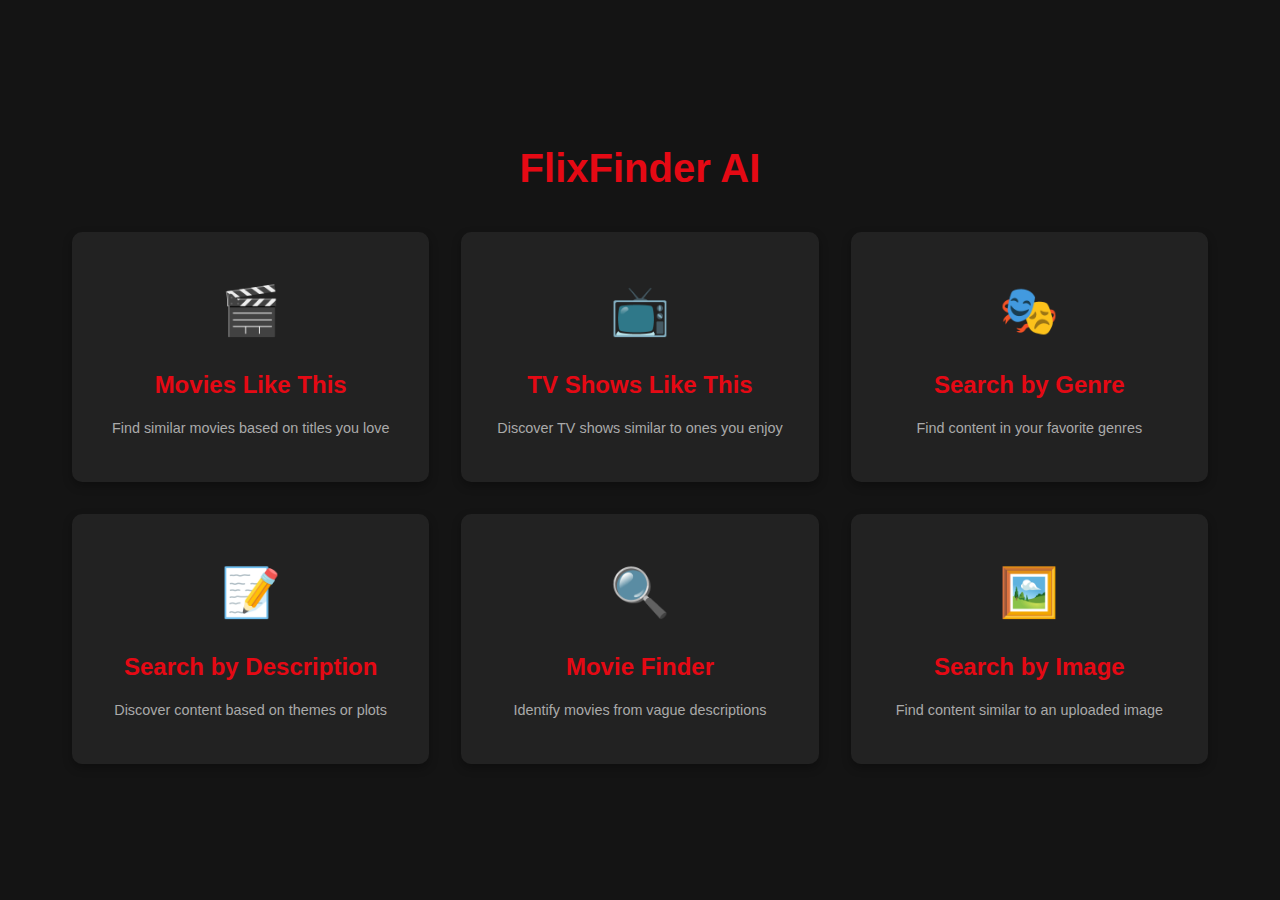
<file: frontend/index.html>
<!DOCTYPE html>
<html lang="en">
<head>
    <meta charset="UTF-8">
    <meta name="viewport" content="width=device-width, initial-scale=1.0">
    <title>FlixFinder AI</title>
    <link rel="stylesheet" href="styles.css">
</head>
<body>
    <div class="container home-container">
        <h1>FlixFinder AI</h1>
        <div class="feature-grid">
            <a href="movie-recommendations.html" class="feature-box">
                <div class="feature-icon">🎬</div>
                <h2>Movies Like This</h2>
                <p>Find similar movies based on titles you love</p>
            </a>
            
            <a href="tvshow-recommendations.html" class="feature-box">
                <div class="feature-icon">📺</div>
                <h2>TV Shows Like This</h2>
                <p>Discover TV shows similar to ones you enjoy</p>
            </a>
            
            <a href="genre-search.html" class="feature-box">
                <div class="feature-icon">🎭</div>
                <h2>Search by Genre</h2>
                <p>Find content in your favorite genres</p>
            </a>
            
            <a href="description-search.html" class="feature-box">
                <div class="feature-icon">📝</div>
                <h2>Search by Description</h2>
                <p>Discover content based on themes or plots</p>
            </a>
            
            <a href="movie-finder.html" class="feature-box">
                <div class="feature-icon">🔍</div>
                <h2>Movie Finder</h2>
                <p>Identify movies from vague descriptions</p>
            </a>
            
            <a href="image-search.html" class="feature-box">
                <div class="feature-icon">🖼️</div>
                <h2>Search by Image</h2>
                <p>Find content similar to an uploaded image</p>
            </a>
        </div>
    </div>
</body>
</html>
</file>
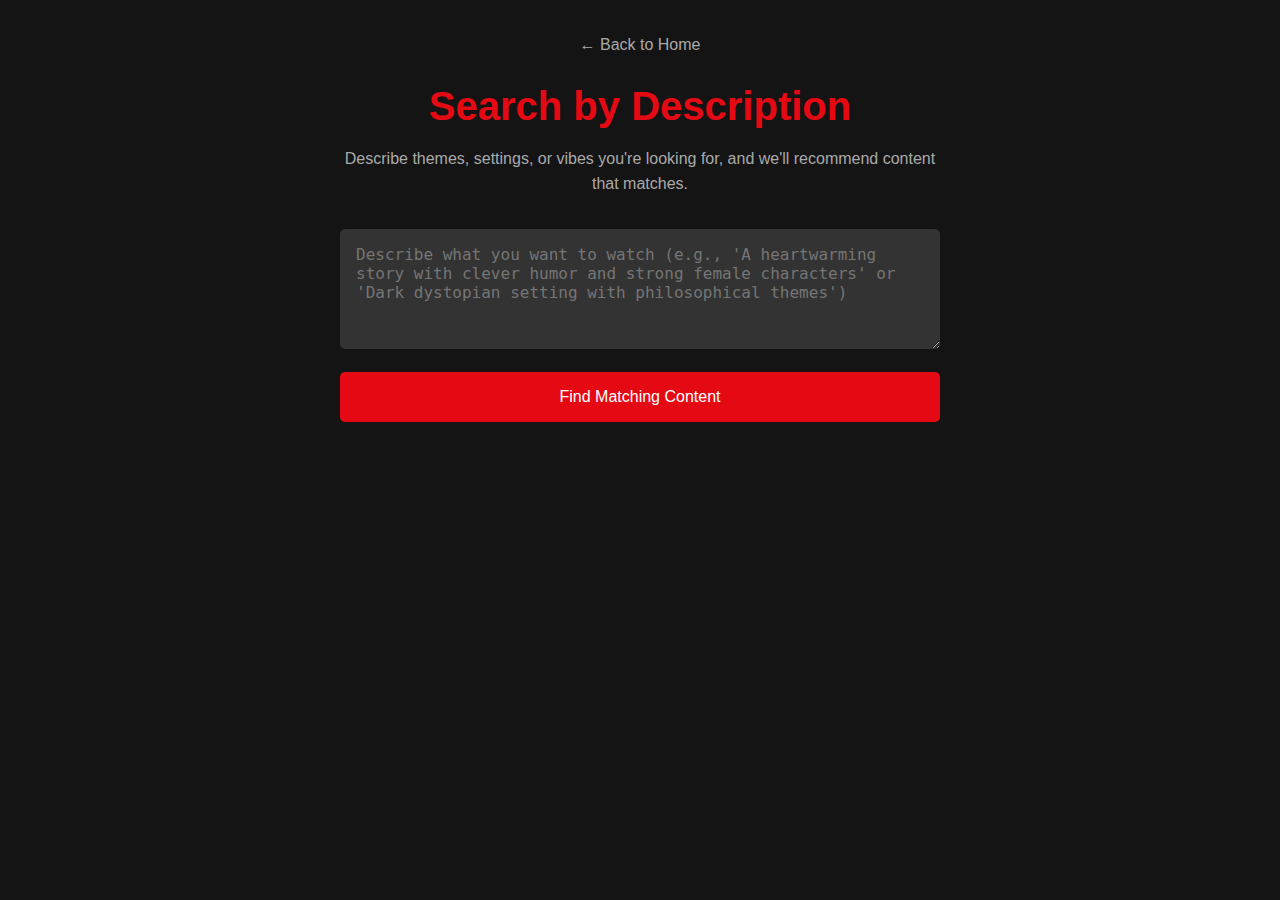
<file: frontend/description-search.html>
<!DOCTYPE html>
<html lang="en">
<head>
    <meta charset="UTF-8">
    <meta name="viewport" content="width=device-width, initial-scale=1.0">
    <title>Description Search - AI Movie Recommender</title>
    <link rel="stylesheet" href="styles.css">
</head>
<body>
    <div class="container feature-page">
        <a href="index.html" class="back-link">← Back to Home</a>
        
        <div class="feature-header">
            <h1>Search by Description</h1>
            <p>Describe themes, settings, or vibes you're looking for, and we'll recommend content that matches.</p>
        </div>
        
        <div class="search-container">
            <textarea id="descriptionInput" placeholder="Describe what you want to watch (e.g., 'A heartwarming story with clever humor and strong female characters' or 'Dark dystopian setting with philosophical themes')"></textarea>
            <button class="search-button" onclick="getDescriptionRecommendations()">Find Matching Content</button>
        </div>
        
        <div class="results-container">
            <div id="loading" class="loading hidden">Finding content for you...</div>
            <div id="error" class="error hidden"></div>
            <div id="recommendations" class="recommendations hidden">
                <h3>Content Based on Your Description</h3>
                <ol id="descriptionList" class="result-list"></ol>
            </div>
        </div>
    </div>
    
    <script src="pages.js"></script>
</body>
</html>
</file>
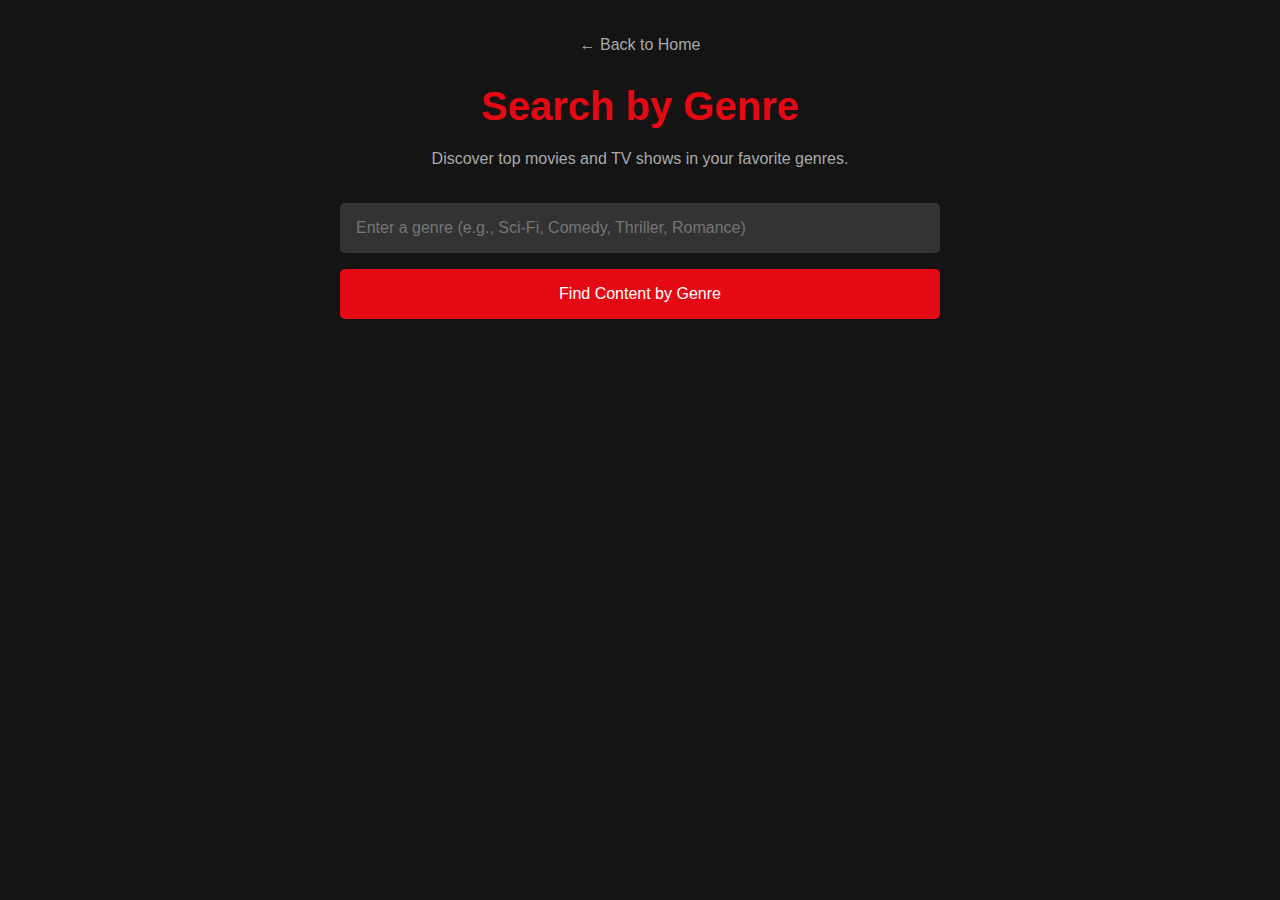
<file: frontend/genre-search.html>
<!DOCTYPE html>
<html lang="en">
<head>
    <meta charset="UTF-8">
    <meta name="viewport" content="width=device-width, initial-scale=1.0">
    <title>Genre Search - AI Movie Recommender</title>
    <link rel="stylesheet" href="styles.css">
</head>
<body>
    <div class="container feature-page">
        <a href="index.html" class="back-link">← Back to Home</a>
        
        <div class="feature-header">
            <h1>Search by Genre</h1>
            <p>Discover top movies and TV shows in your favorite genres.</p>
        </div>
        
        <div class="search-container">
            <input type="text" id="genreInput" placeholder="Enter a genre (e.g., Sci-Fi, Comedy, Thriller, Romance)">
            <button class="search-button" onclick="getGenreRecommendations()">Find Content by Genre</button>
        </div>
        
        <div class="results-container">
            <div id="loading" class="loading hidden">Finding content for you...</div>
            <div id="error" class="error hidden"></div>
            <div id="recommendations" class="recommendations hidden">
                <h3>Top Content in This Genre</h3>
                <ol id="genreList" class="result-list"></ol>
            </div>
        </div>
    </div>
    
    <script src="pages.js"></script>
</body>
</html>
</file>
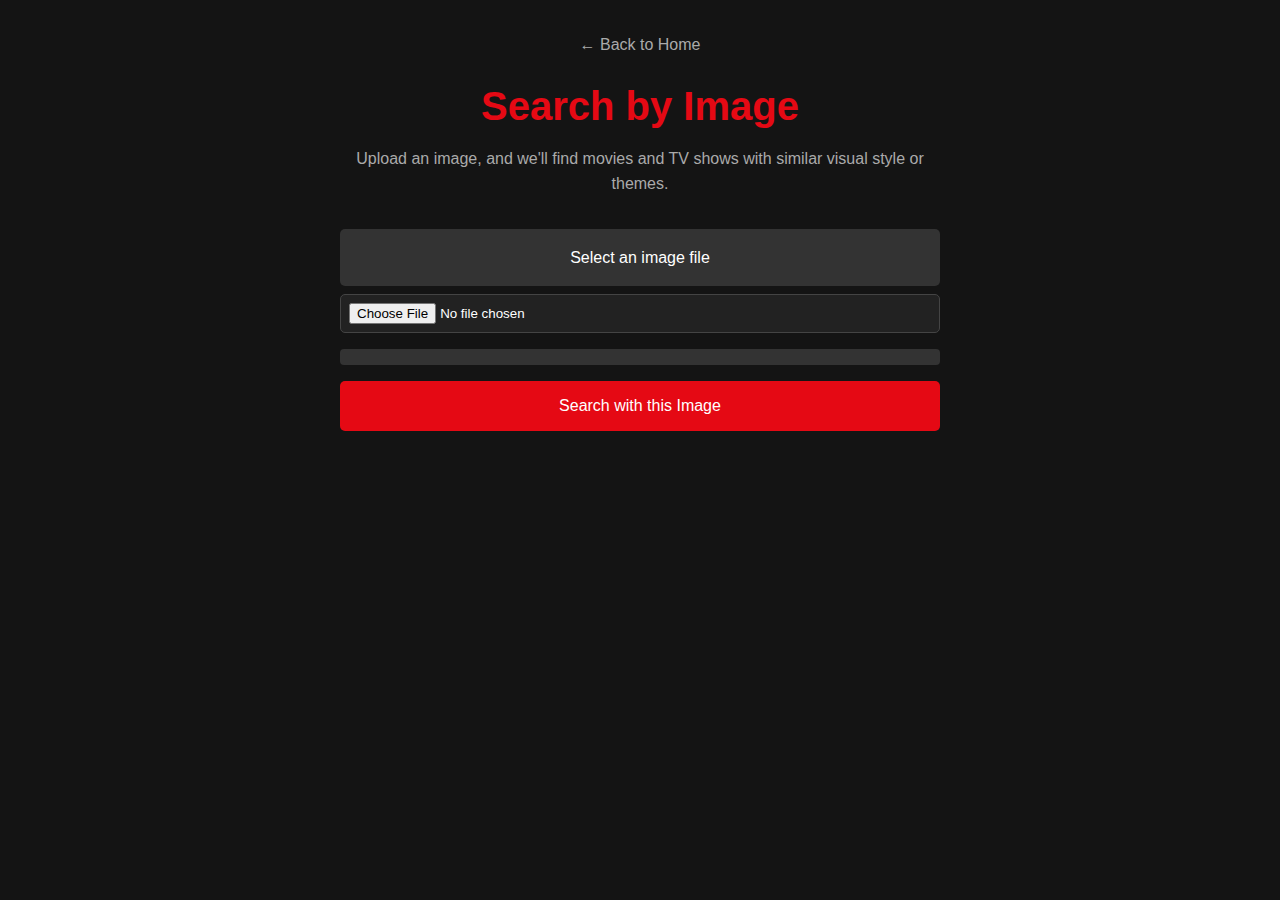
<file: frontend/image-search.html>
<!DOCTYPE html>
<html lang="en">
<head>
    <meta charset="UTF-8">
    <meta name="viewport" content="width=device-width, initial-scale=1.0">
    <title>Image Search - AI Movie Recommender</title>
    <link rel="stylesheet" href="styles.css">
</head>
<body>
    <div class="container feature-page">
        <a href="index.html" class="back-link">← Back to Home</a>
        
        <div class="feature-header">
            <h1>Search by Image</h1>
            <p>Upload an image, and we'll find movies and TV shows with similar visual style or themes.</p>
        </div>
        
        <div class="search-container">
            <div class="file-upload-container">
                <label for="imageInput" class="file-upload-label">Select an image file</label>
                <input type="file" id="imageInput" accept="image/*" class="file-input">
                <div id="file-name" class="file-name-display"></div>
            </div>
            <button class="search-button" onclick="searchByImage()">Search with this Image</button>
        </div>
        
        <div class="results-container">
            <div id="loading" class="loading hidden">Analyzing your image...</div>
            <div id="error" class="error hidden"></div>
            
            <div id="summaryContainer" class="summary-container hidden">
                <h3>About Your Image</h3>
                <p id="imageSummary" class="image-summary"></p>
            </div>
            
            <div id="recommendations" class="recommendations hidden">
                <h3>Content Matching Your Image</h3>
                <ol id="imageList" class="result-list"></ol>
            </div>
        </div>
    </div>
    
    <script src="pages.js"></script>
    <script>
        // Display file name instead of preview
        document.getElementById('imageInput').addEventListener('change', function(e) {
            const file = e.target.files[0];
            if (file) {
                document.getElementById('file-name').textContent = `Selected file: ${file.name}`;
            }
        });
    </script>
</body>
</html>
</file>
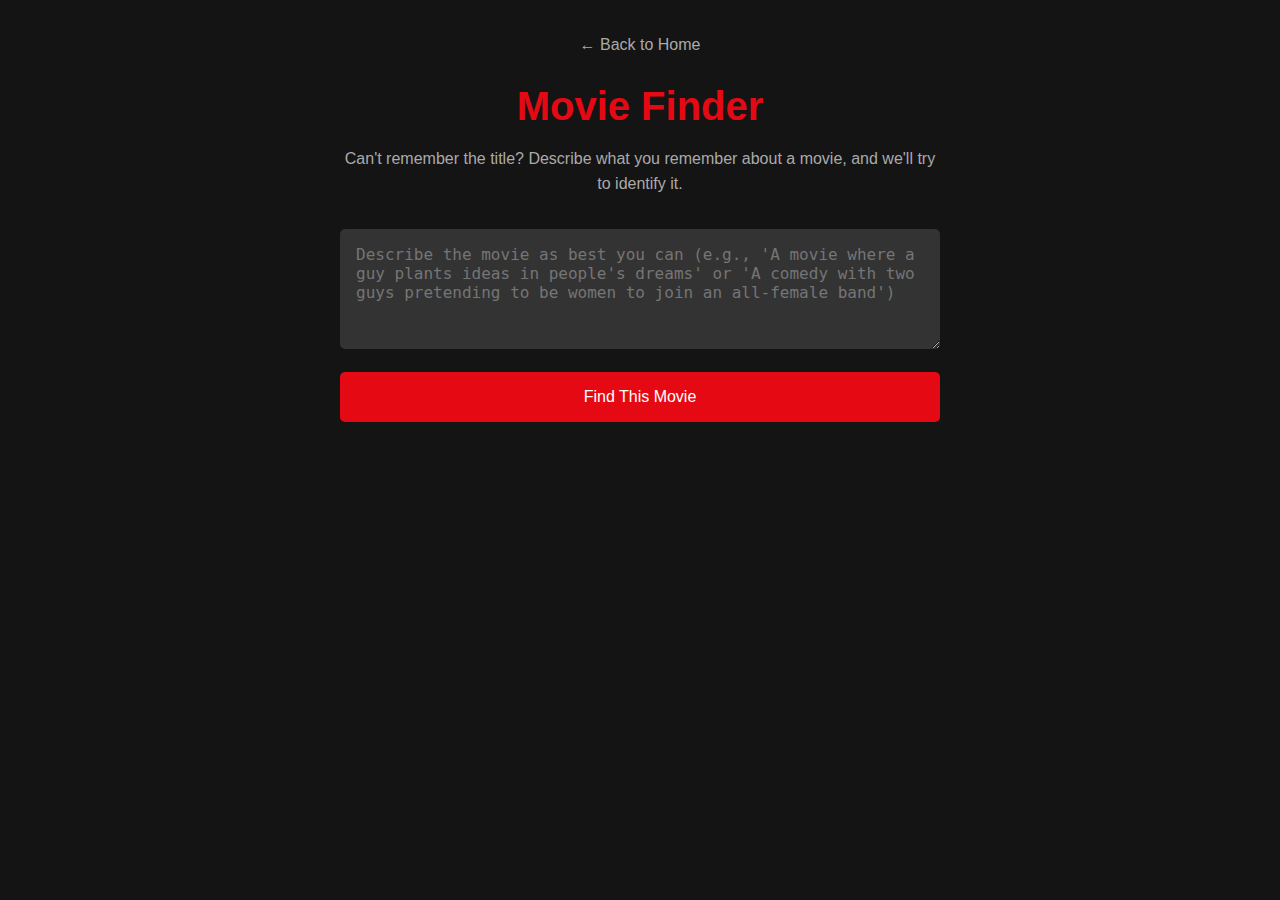
<file: frontend/movie-finder.html>
<!DOCTYPE html>
<html lang="en">
<head>
    <meta charset="UTF-8">
    <meta name="viewport" content="width=device-width, initial-scale=1.0">
    <title>Movie Finder - AI Movie Recommender</title>
    <link rel="stylesheet" href="styles.css">
</head>
<body>
    <div class="container feature-page">
        <a href="index.html" class="back-link">← Back to Home</a>
        
        <div class="feature-header">
            <h1>Movie Finder</h1>
            <p>Can't remember the title? Describe what you remember about a movie, and we'll try to identify it.</p>
        </div>
        
        <div class="search-container">
            <textarea id="movieFinderInput" placeholder="Describe the movie as best you can (e.g., 'A movie where a guy plants ideas in people's dreams' or 'A comedy with two guys pretending to be women to join an all-female band')"></textarea>
            <button class="search-button" onclick="findMovie()">Find This Movie</button>
        </div>
        
        <div class="results-container">
            <div id="loading" class="loading hidden">Searching for your movie...</div>
            <div id="error" class="error hidden"></div>
            <div id="recommendations" class="recommendations hidden">
                <h3>Possible Movie Matches</h3>
                <ol id="movieFinderList" class="result-list"></ol>
            </div>
        </div>
    </div>
    
    <script src="pages.js"></script>
</body>
</html>
</file>
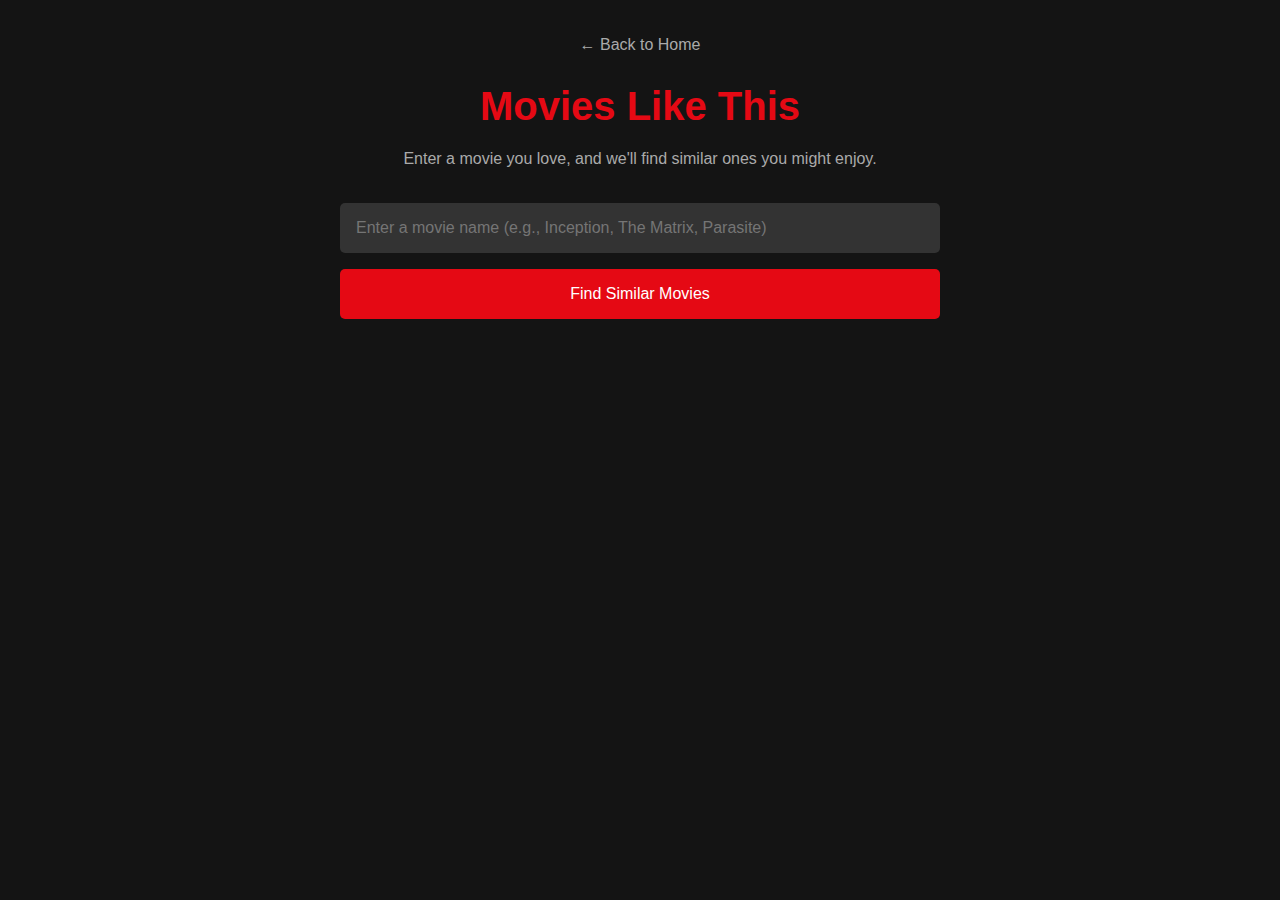
<file: frontend/movie-recommendations.html>
<!DOCTYPE html>
<html lang="en">
<head>
    <meta charset="UTF-8">
    <meta name="viewport" content="width=device-width, initial-scale=1.0">
    <title>Movie Recommendations - AI Movie Recommender</title>
    <link rel="stylesheet" href="styles.css">
</head>
<body>
    <div class="container feature-page">
        <a href="index.html" class="back-link">← Back to Home</a>
        
        <div class="feature-header">
            <h1>Movies Like This</h1>
            <p>Enter a movie you love, and we'll find similar ones you might enjoy.</p>
        </div>
        
        <div class="search-container">
            <input type="text" id="movieInput" placeholder="Enter a movie name (e.g., Inception, The Matrix, Parasite)">
            <button class="search-button" onclick="getMovieRecommendations()">Find Similar Movies</button>
        </div>
        
        <div class="results-container">
            <div id="loading" class="loading hidden">Finding movies for you...</div>
            <div id="error" class="error hidden"></div>
            <div id="recommendations" class="recommendations hidden">
                <h3>Movies You Might Like</h3>
                <ol id="movieList" class="result-list"></ol>
            </div>
        </div>
    </div>
    
    <script src="pages.js"></script>
</body>
</html>
</file>
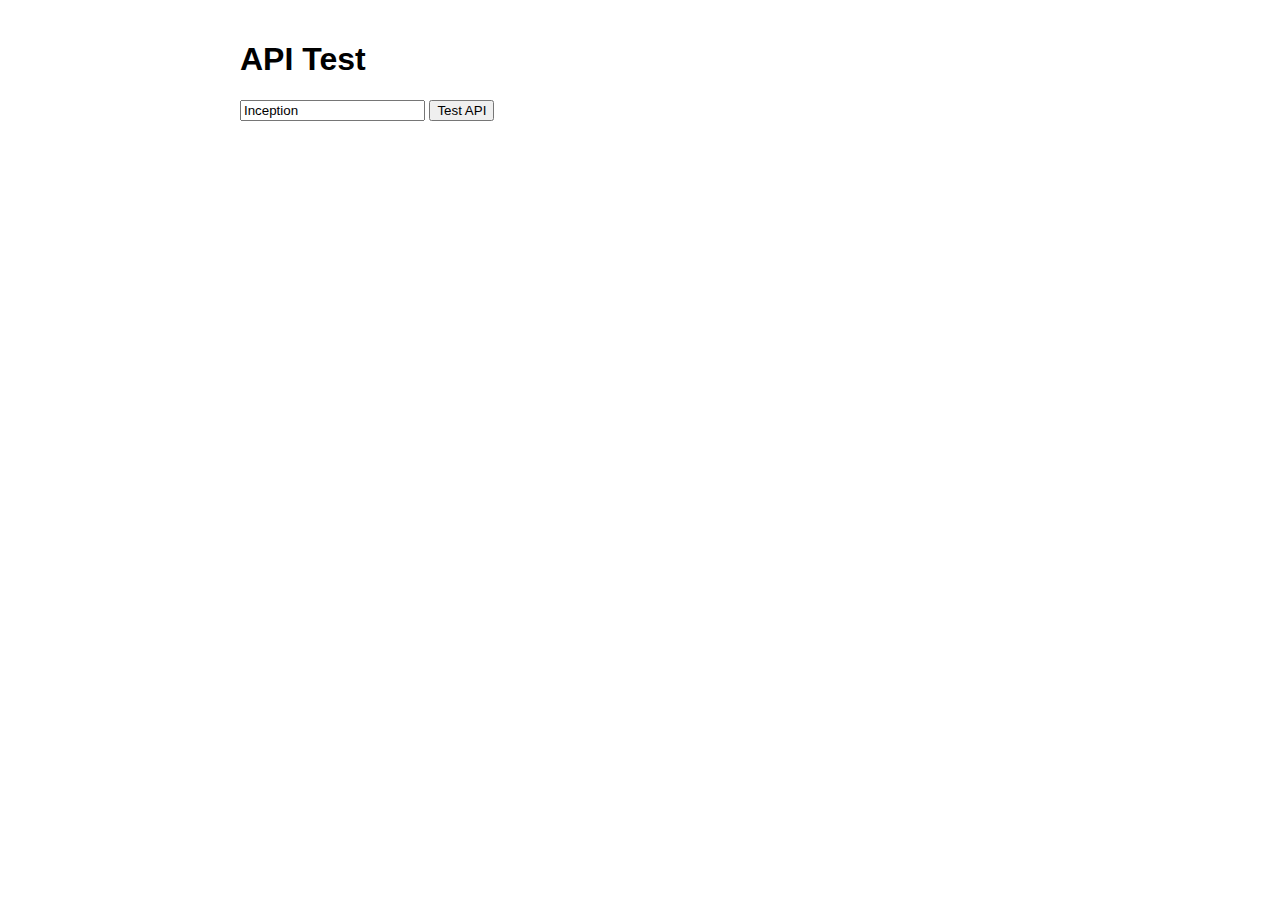
<file: frontend/test.html>
<!DOCTYPE html>
<html lang="en">
<head>
    <meta charset="UTF-8">
    <meta name="viewport" content="width=device-width, initial-scale=1.0">
    <title>API Test</title>
    <style>
        body {
            font-family: Arial, sans-serif;
            max-width: 800px;
            margin: 0 auto;
            padding: 20px;
        }
        .result {
            margin-top: 20px;
            padding: 10px;
            border: 1px solid #ccc;
            border-radius: 5px;
            background-color: #f5f5f5;
        }
        #response {
            white-space: pre-wrap;
            font-family: monospace;
        }
        .hidden {
            display: none;
        }
    </style>
</head>
<body>
    <h1>API Test</h1>
    
    <div>
        <input type="text" id="movieInput" placeholder="Enter a movie name" value="Inception">
        <button onclick="testAPI()">Test API</button>
    </div>
    
    <div class="result hidden" id="resultDiv">
        <h3>Response:</h3>
        <div id="response"></div>
    </div>
    
    <div class="result hidden" id="errorDiv">
        <h3>Error:</h3>
        <div id="error"></div>
    </div>
    
    <script>
        function testAPI() {
            const movieName = document.getElementById('movieInput').value.trim();
            const resultDiv = document.getElementById('resultDiv');
            const errorDiv = document.getElementById('errorDiv');
            const responseElem = document.getElementById('response');
            const errorElem = document.getElementById('error');
            
            resultDiv.classList.add('hidden');
            errorDiv.classList.add('hidden');
            
            // Log request details
            console.log('Making request to /api/recommend-movies with:', { movieName });
            
            fetch('/api/recommend-movies', {
                method: 'POST',
                headers: {
                    'Content-Type': 'application/json',
                },
                body: JSON.stringify({ movieName }),
            })
            .then(response => {
                console.log('Response status:', response.status);
                if (!response.ok) {
                    return response.text().then(text => {
                        throw new Error(`Server error (${response.status}): ${text}`);
                    });
                }
                return response.json();
            })
            .then(data => {
                console.log('Received data:', data);
                responseElem.textContent = JSON.stringify(data, null, 2);
                resultDiv.classList.remove('hidden');
            })
            .catch(err => {
                console.error('Error:', err);
                errorElem.textContent = err.message;
                errorDiv.classList.remove('hidden');
            });
        }
    </script>
</body>
</html>
</file>
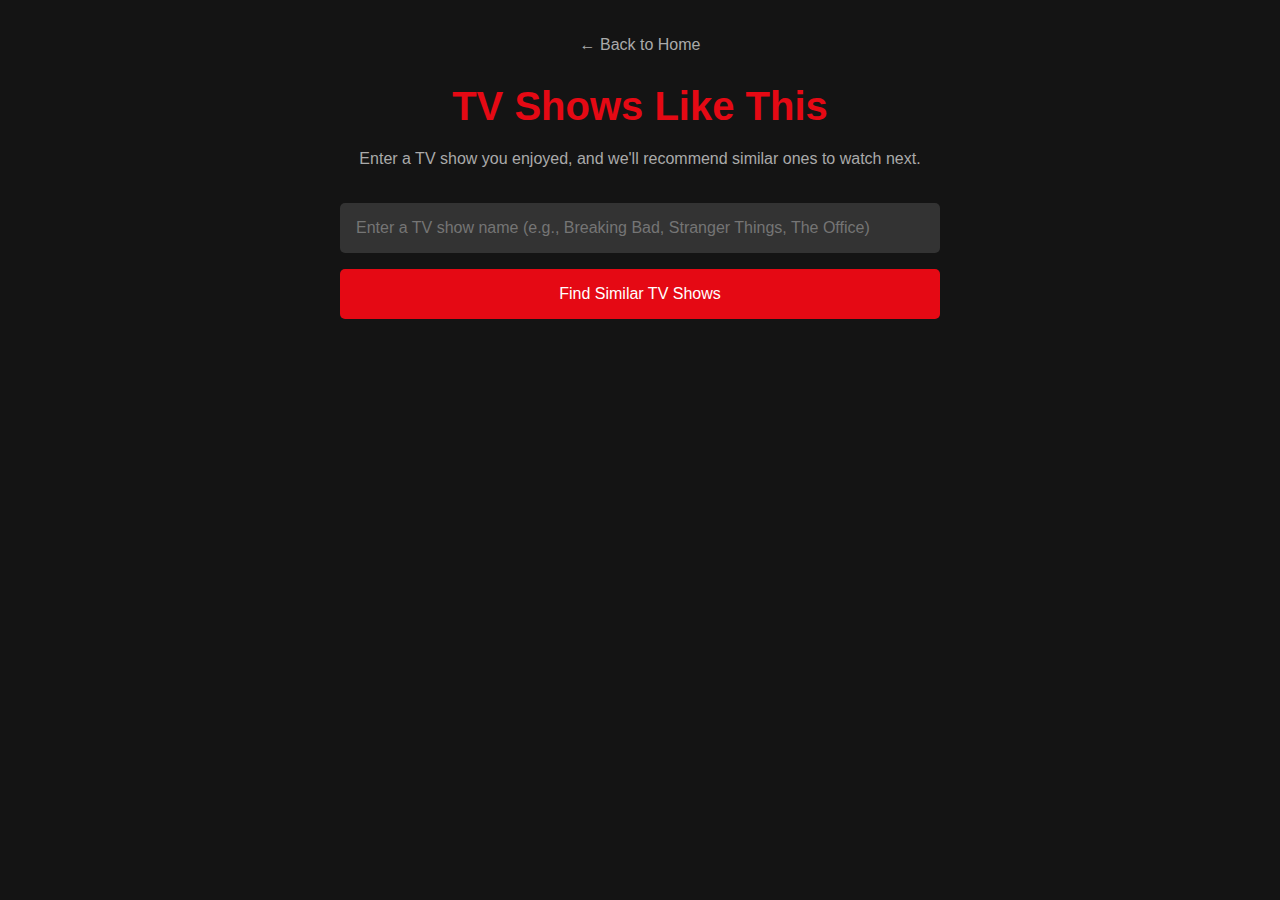
<file: frontend/tvshow-recommendations.html>
<!DOCTYPE html>
<html lang="en">
<head>
    <meta charset="UTF-8">
    <meta name="viewport" content="width=device-width, initial-scale=1.0">
    <title>TV Show Recommendations - AI Movie Recommender</title>
    <link rel="stylesheet" href="styles.css">
</head>
<body>
    <div class="container feature-page">
        <a href="index.html" class="back-link">← Back to Home</a>
        
        <div class="feature-header">
            <h1>TV Shows Like This</h1>
            <p>Enter a TV show you enjoyed, and we'll recommend similar ones to watch next.</p>
        </div>
        
        <div class="search-container">
            <input type="text" id="tvShowInput" placeholder="Enter a TV show name (e.g., Breaking Bad, Stranger Things, The Office)">
            <button class="search-button" onclick="getTVShowRecommendations()">Find Similar TV Shows</button>
        </div>
        
        <div class="results-container">
            <div id="loading" class="loading hidden">Finding TV shows for you...</div>
            <div id="error" class="error hidden"></div>
            <div id="recommendations" class="recommendations hidden">
                <h3>TV Shows You Might Like</h3>
                <ol id="tvShowList" class="result-list"></ol>
            </div>
        </div>
    </div>
    
    <script src="pages.js"></script>
</body>
</html>
</file>
<file: frontend/styles.css>
* {
    margin: 0;
    padding: 0;
    box-sizing: border-box;
}

body {
    font-family: Arial, sans-serif;
    line-height: 1.6;
    background-color: #141414;
    color: #ffffff;
}

.container {
    max-width: 1200px;
    margin: 0 auto;
    padding: 2rem;
}

h1 {
    text-align: center;
    margin-bottom: 2rem;
    color: #e50914;
    font-size: 2.5rem;
}

/* Home page styles */
.home-container {
    display: flex;
    flex-direction: column;
    align-items: center;
    justify-content: center;
    min-height: 100vh;
    padding: 2rem;
}

.feature-grid {
    display: grid;
    grid-template-columns: repeat(auto-fit, minmax(300px, 1fr));
    gap: 2rem;
    width: 100%;
    max-width: 1200px;
}

.feature-box {
    background-color: #222;
    border-radius: 10px;
    overflow: hidden;
    padding: 2rem;
    text-decoration: none;
    color: white;
    text-align: center;
    transition: transform 0.3s, box-shadow 0.3s;
    box-shadow: 0 4px 10px rgba(0, 0, 0, 0.3);
    display: flex;
    flex-direction: column;
    align-items: center;
    justify-content: center;
    min-height: 250px;
}

.feature-box:hover {
    transform: translateY(-10px);
    box-shadow: 0 10px 20px rgba(0, 0, 0, 0.5);
    background-color: #333;
}

.feature-icon {
    font-size: 3rem;
    margin-bottom: 1rem;
}

.feature-box h2 {
    color: #e50914;
    margin-bottom: 0.8rem;
    font-size: 1.5rem;
}

.feature-box p {
    color: #aaa;
    font-size: 0.9rem;
}

/* Feature page styles */
.feature-page {
    display: flex;
    flex-direction: column;
    align-items: center;
    padding: 2rem;
}

.feature-header {
    margin-bottom: 2rem;
    text-align: center;
}

.feature-header h1 {
    margin-bottom: 0.5rem;
}

.feature-header p {
    color: #aaa;
    max-width: 600px;
}

.back-link {
    display: inline-block;
    margin-bottom: 1rem;
    color: #aaa;
    text-decoration: none;
    transition: color 0.3s;
}

.back-link:hover {
    color: #e50914;
}

.search-container {
    width: 100%;
    max-width: 600px;
    margin-bottom: 2rem;
}

.search-container input[type="text"],
.search-container textarea {
    width: 100%;
    padding: 1rem;
    background-color: #333;
    border: none;
    border-radius: 5px;
    color: white;
    font-size: 1rem;
    margin-bottom: 1rem;
}

.search-container textarea {
    min-height: 120px;
    resize: vertical;
}

/* File upload styling */
.file-upload-container {
    margin-bottom: 1rem;
}

.file-upload-label {
    display: block;
    background-color: #333;
    color: #fff;
    padding: 1rem;
    text-align: center;
    border-radius: 5px;
    cursor: pointer;
    margin-bottom: 0.5rem;
    transition: background-color 0.3s;
}

.file-upload-label:hover {
    background-color: #444;
}

.file-input {
    display: block;
    width: 100%;
    padding: 0.5rem;
    margin-bottom: 1rem;
    background-color: #222;
    border: 1px solid #444;
    border-radius: 5px;
    color: #fff;
}

.preview-container {
    margin-bottom: 1rem;
}

.image-preview {
    max-width: 100%;
    max-height: 300px;
    border-radius: 5px;
    margin-top: 0.5rem;
}

.search-button {
    width: 100%;
    padding: 1rem;
    background-color: #e50914;
    color: white;
    border: none;
    border-radius: 5px;
    font-size: 1rem;
    cursor: pointer;
    transition: background-color 0.3s;
}

.search-button:hover {
    background-color: #f40612;
}

.results-container {
    width: 100%;
    max-width: 800px;
}

.loading {
    text-align: center;
    font-size: 1.2rem;
    color: #aaa;
    margin: 2rem 0;
}

.error {
    color: #e50914;
    background-color: rgba(229, 9, 20, 0.1);
    padding: 1rem;
    border-radius: 5px;
    margin-bottom: 1rem;
}

.recommendations {
    background-color: #222;
    padding: 1.5rem;
    border-radius: 5px;
}

.recommendations h3 {
    color: #ddd;
    margin-bottom: 1rem;
    font-size: 1.3rem;
}

.result-list {
    padding-left: 1.5rem;
}

.result-list li {
    margin-bottom: 0.8rem;
    color: #ddd;
    line-height: 1.4;
}

.hidden {
    display: none;
}

/* Responsive styles */
@media (max-width: 768px) {
    .feature-grid {
        grid-template-columns: 1fr;
        gap: 1.5rem;
    }
    
    .container {
        padding: 1rem;
    }
    
    .feature-box {
        min-height: 200px;
    }
}

.file-name-display {
    margin-top: 0.5rem;
    padding: 0.5rem;
    background-color: #333;
    color: #ddd;
    border-radius: 4px;
    font-size: 0.9rem;
}

.summary-container {
    background-color: #222;
    padding: 1.5rem;
    border-radius: 5px;
    margin-bottom: 1.5rem;
}

.summary-container h3 {
    color: #e50914;
    margin-bottom: 0.8rem;
    font-size: 1.2rem;
}

.image-summary {
    color: #ddd;
    line-height: 1.6;
    font-style: italic;
}
</file>
